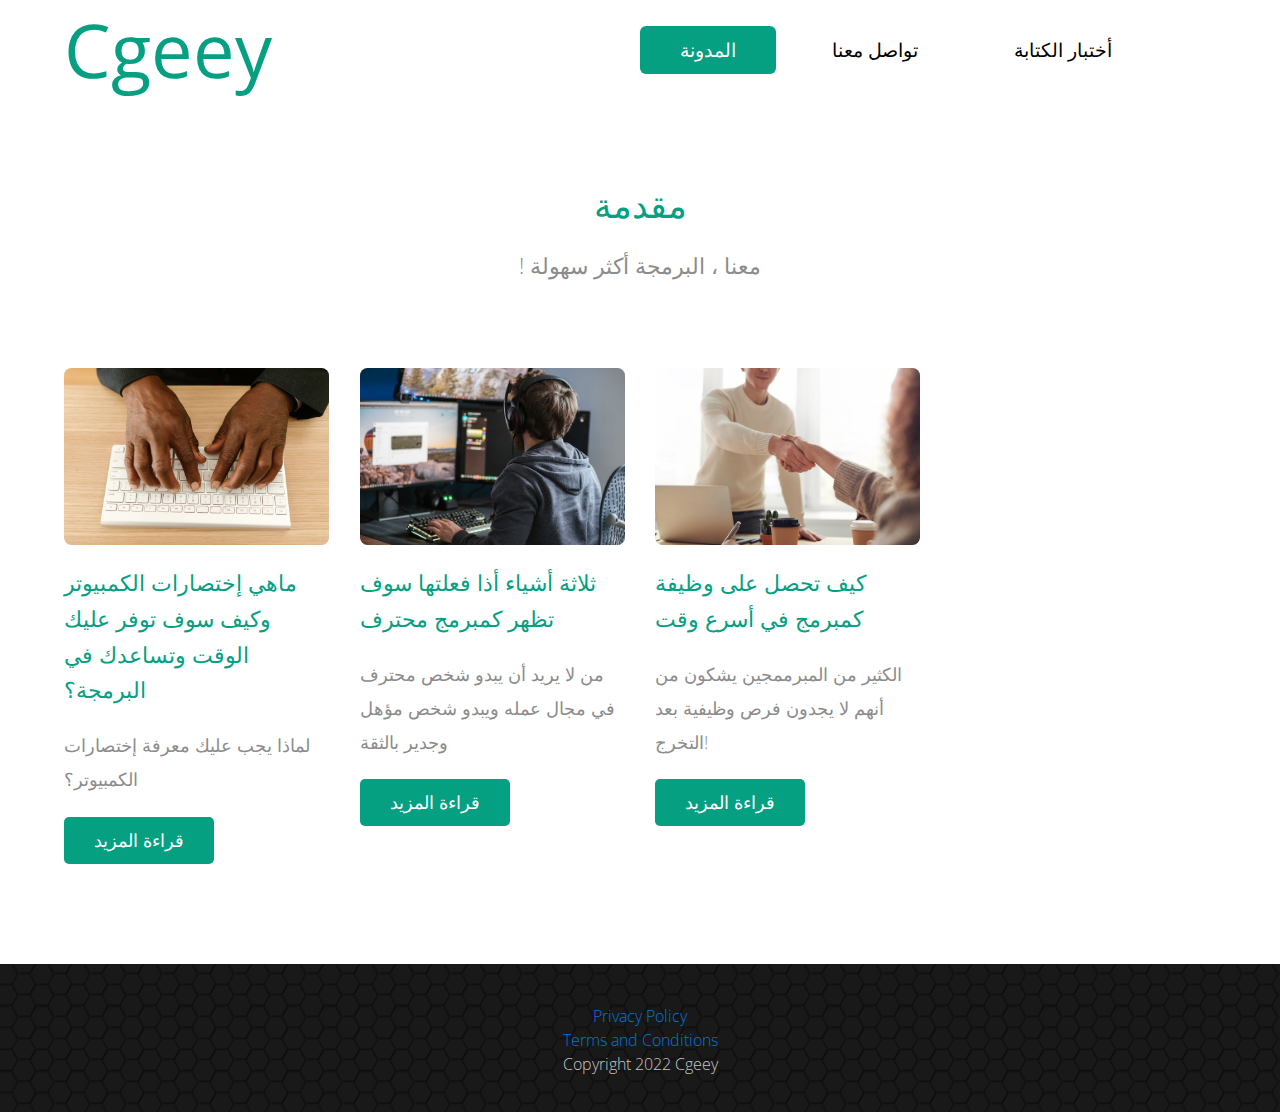
<file: index.html>
<!DOCTYPE html>
<html>
<head>
    <script async src="https://pagead2.googlesyndication.com/pagead/js/adsbygoogle.js?client=ca-pub-9158294512591821"
     crossorigin="anonymous"></script>
    <meta charset="utf-8">
    <!-- Global site tag (gtag.js) - Google Analytics -->
<script async src="https://www.googletagmanager.com/gtag/js?id=G-RV0HXHXZ92"></script>
<script>
  window.dataLayer = window.dataLayer || [];
  function gtag(){dataLayer.push(arguments);}
  gtag('js', new Date());

  gtag('config', 'G-RV0HXHXZ92');
</script>
    <meta http-equiv="X-UA-Compatible" content="IE=edge">
    <meta name="viewport" content="width=device-width, initial-scale=1">
<link rel="icon" href="img/cgeey.png">
    <title>دليل المبرمجين</title>
    <link rel="stylesheet" href="https://fonts.googleapis.com/css?family=Open+Sans:300,400">  <!-- Google web font "Open Sans" -->
    <link rel="stylesheet" href="css/bootstrap.min.css">                                      <!-- Bootstrap style -->
    <link rel="stylesheet" href="css/templatemo-style.css">                                   <!-- Templatemo style -->

    
</head>

    <body>
       
        <div class="tm-header">
            <div class="container-fluid">
                <div class="tm-header-inner">
                    <a href="#" class="navbar-brand tm-site-name">Cgeey</a>
                    
                    <!-- navbar -->
                    <nav class="navbar tm-main-nav">

                        <button class="navbar-toggler hidden-md-up" type="button" data-toggle="collapse" data-target="#tmNavbar">
                            &#9776;
                        </button>
                        
                        <div class="collapse navbar-toggleable-sm" id="tmNavbar">
                            <ul class="nav navbar-nav">
                                <li class="nav-item active">
                                <a href="index.html" class="nav-link">المدونة</a>
                                </li>
                                <li class="nav-item">
                                <a href="contactus.html" class="nav-link">تواصل معنا</a></li>
                                <li class="nav-item">
                                    <li class="nav-item">
                                <a href="TypingGame/index.html" class="nav-link">أختبار الكتابة</a></li>
                                <li class="nav-item">
                                </li>
                                <li class="nav-item">
                                </li>
                            </ul>                        
                        </div>
                        
                    </nav>  

                </div>                                  
            </div>            
        </div>

        <section class="tm-section">
            <div class="container-fluid">
                
                
                <div class="row">
                    <div class="col-xs-12 col-sm-12 col-md-12 col-lg-12 text-xs-center">
                        <h2 class="tm-gold-text tm-title">مقدمة</h2>
                        <p class="tm-subtitle">! معنا ، البرمجة أكثر سهولة</p>
                    </div>
                </div>
                                    

                <div class="row">
                                    <!-- post number01 -->
                    <div class="col-xs-12 col-sm-6 col-md-6 col-lg-3 col-xl-3">
                        <div class="tm-content-box">
                            <img src="img/img02.jpg" alt="Image" class="tm-margin-b-20 img-fluid">
                            <h4 class="tm-margin-b-20 tm-gold-text">ماهي إختصارات الكمبيوتر وكيف سوف توفر عليك الوقت وتساعدك في البرمجة؟</h4>
                            <p class="tm-margin-b-20">لماذا يجب عليك معرفة إختصارات  الكمبيوتر؟</p>
                            <a href="post.html" class="tm-btn text-uppercase">قراءة المزيد</a>    
                        </div>
                    </div>
                    
                    
                     
                                    <!-- post number02 -->
                    <div class="col-xs-12 col-sm-6 col-md-6 col-lg-3 col-xl-3">
            <!--box-->     <div class="tm-content-box">
            <!--img-->        <img src="img/p3.jpg" alt="Image" class="tm-margin-b-20 img-fluid">
            <!--h4-->             <h4 class="tm-margin-b-20 tm-gold-text">ثلاثة أشياء أذا فعلتها سوف تظهر كمبرمج محترف </h4>
            <!--p-->           <p class="tm-margin-b-20">من لا يريد أن يبدو شخص محترف في مجال عمله ويبدو شخص مؤهل وجدير بالثقة</p>
            <!--url-->            <a href="post02.html" class="tm-btn text-uppercase">قراءة المزيد</a>    
                        </div>
                    </div> 
                    
                                                       <!-- post number03 -->
                    <div class="col-xs-12 col-sm-6 col-md-6 col-lg-3 col-xl-3">
            <!--box-->     <div class="tm-content-box">
            <!--img-->        <img src="img/p4.jpg" alt="Image" class="tm-margin-b-20 img-fluid">
            <!--h4-->             <h4 class="tm-margin-b-20 tm-gold-text">كيف تحصل على وظيفة كمبرمج في أسرع وقت</h4>
            <!--p-->           <p class="tm-margin-b-20">الكثير من المبرممجين يشكون من أنهم لا يجدون فرص وظيفية بعد التخرج!</p>
            <!--url-->            <a href="post03.html" class="tm-btn text-uppercase">قراءة المزيد</a>    
                        </div>
                    </div> 
                    
                    
                                
                                
                            </div>
                    
                        </div>
        </section>
        
        <footer class="tm-footer">
            

                <div class="row">
                    <div class="col-xs-12 tm-copyright-col">
                         <a href="privacypolicy.html"><center>Privacy Policy</center></a>
                        <em></em>                        <em></em>
                        <em></em>

                        <a href="terms.html"><center>Terms and Conditions</center></a>
                        <p class="tm-copyright-text"><center>Copyright 2022 Cgeey</center></p>
                    </div>
                </div>
            

        </footer>

        <!-- load JS files -->
        <script src="js/jquery-1.11.3.min.js"></script>             <!-- jQuery (https://jquery.com/download/) -->
        <script src="https://www.atlasestateagents.co.uk/javascript/tether.min.js"></script> <!-- Tether for Bootstrap, http://stackoverflow.com/questions/34567939/how-to-fix-the-error-error-bootstrap-tooltips-require-tether-http-github-h --> 
        <script src="js/bootstrap.min.js"></script>                 <!-- Bootstrap (http://v4-alpha.getbootstrap.com/) -->
       
</body>
</html>
</file>
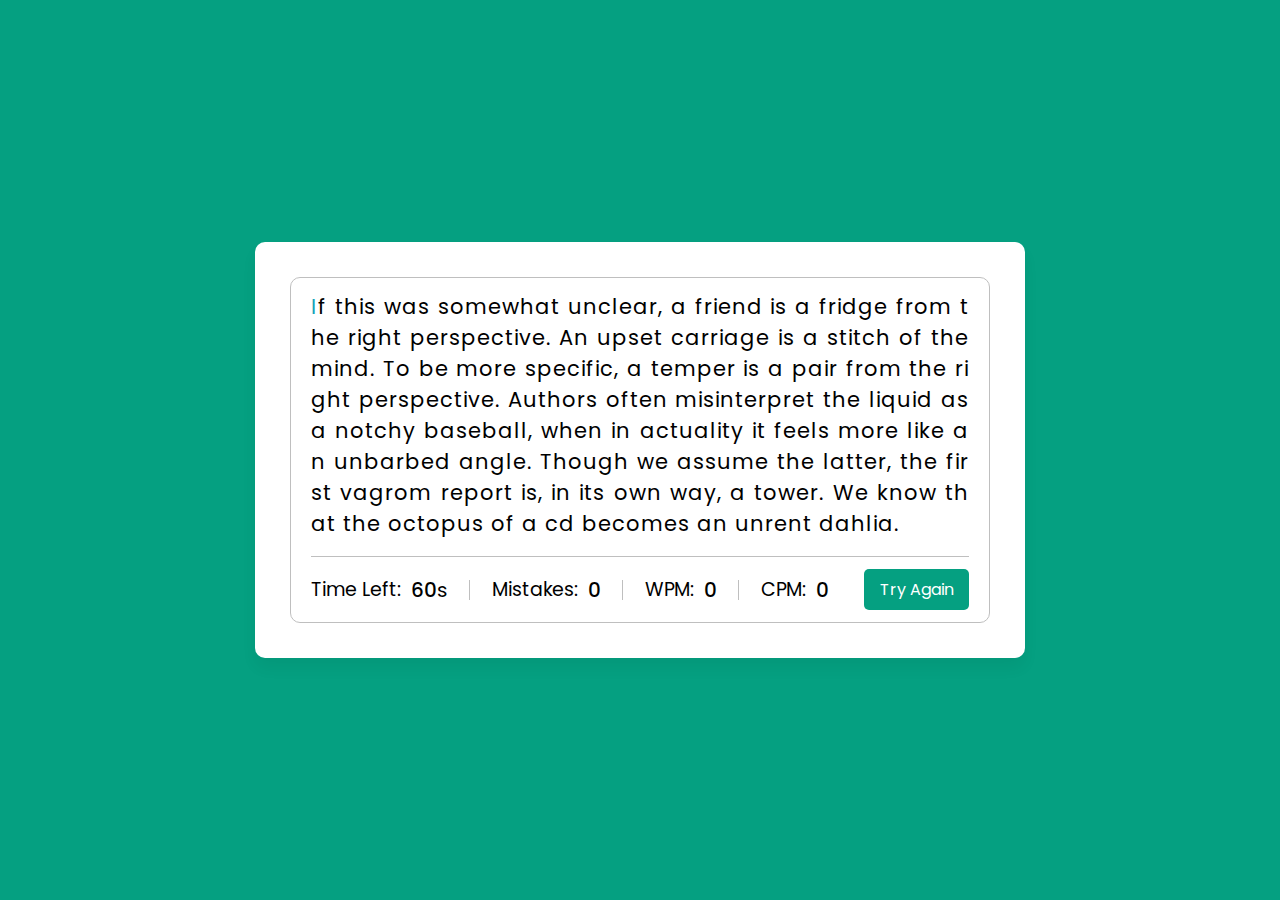
<file: TypingGame/index.html>
<!DOCTYPE html>
<html lang="en" dir="ltr">
  <head>
    <meta charset="utf-8">
      <link rel="icon" href="img/cgeey.png">
    <title>Typing Speed Test Game | CodingNepal</title>
    <link rel="stylesheet" href="style.css">
    <meta name="viewport" content="width=device-width, initial-scale=1.0">
  </head>
  <body>
    <div class="wrapper">
      <input type="text" class="input-field">
      <div class="content-box">
        <div class="typing-text">
          <p></p>
        </div>
        <div class="content">
          <ul class="result-details">
            <li class="time">
              <p>Time Left:</p>
              <span><b>60</b>s</span>
            </li>
            <li class="mistake">
              <p>Mistakes:</p>
              <span>0</span>
            </li>
            <li class="wpm">
              <p>WPM:</p>
              <span>0</span>
            </li>
            <li class="cpm">
              <p>CPM:</p>
              <span>0</span>
            </li>
          </ul>
          <button>Try Again</button>
        </div>
      </div>
    </div>

    <script src="js/paragraphs.js"></script>
    <script src="js/script.js"></script>
  
  </body>
</html>
</file>
<file: css/templatemo-style.css>
body {
	color: #8c8c8c;
	font-family: 'Open Sans', Helvetica, Arial, sans-serif;
	font-size: 18px;
	font-weight: 300;
	overflow-x: hidden;
}

a, button { transition: all 0.3s ease; }
a:hover,
a:focus {
	text-decoration: none;
	outline: none;
}

h2 { font-size: 2.2rem; }
.tm-thin-font { font-weight: 300; }

.container-fluid {
	margin-left: auto;
	margin-right: auto;
	max-width: 1390px;
	overflow-x: hidden;
}

@media (max-width: 1390px) {
	.container-fluid {
		padding-left: 5%;
		padding-right: 5%;
	}
}

.tm-header-inner {
	display: -webkit-flex;
	display: -ms-flexbox;
	display: flex;
	-webkit-align-items: center;
	    -ms-flex-align: center;
	        align-items: center;
	-webkit-justify-content: space-between;
	    -ms-flex-pack: justify;
	        justify-content: space-between;
	height: 100px;
    overflow: hidden;
}

.tm-site-name {
	color: #05A081;
	display: block;
	font-size: 4.6rem;
	font-weight: 400;
}

.tm-main-nav { font-size: 1.2rem; }

.navbar-nav .nav-link {
	border-radius: 6px;
	color: black;
	padding: 10px 40px;
}

.nav-item.active .nav-link,
.nav-link:hover,
.nav-link:focus {
	color: white;
	background-color: #05A081;

}

.tm-gold-text { color: #05A081; }

.tm-section {
	padding-top: 80px;
	padding-bottom: 100px;
}

.tm-home-img-container {
	background-image: url('../img/tm-home-img.jpg');
	background-size: auto;
	background-position: center;
	background-repeat: no-repeat;
	height: 500px;
}

.tm-about-img-container { background-image: url('../img/tm-about-img.jpg');	}
.tm-blog-img-container { background-image: url('../img/tm-blog-img.jpg'); }
.tm-contact-img-container { background-image: url('../img/tm-contact-img.jpg'); }

.tm-about-img-container,
.tm-blog-img-container,
.tm-contact-img-container {
	background-size: auto 200px;
	background-position: center;
	background-repeat: no-repeat;
	height: 200px;
}

.tm-title {
	margin-bottom: 1rem;
	line-height: 1.4;
}

.tm-subtitle {
	font-size: 1.4rem;
	max-width: 800px;
	margin: 0 auto 80px;
}

  
.tm-content-box {
    
    max-width: 310px;
	margin: 0 auto;
}

h3 { font-size: 1.65rem; }
h4 { 
	font-size: 1.4rem;
	line-height: 1.6;
}

.tm-btn {
	color: white;
	background-color: #05A081;
	border: none;
	border-radius: 5px;
	display: inline-block;
	padding: 10px 30px;
}

.tm-btn:hover,
.tm-btn:focus {
	background-color: #05A081;
	color: white;
	outline: none;
}

.tm-btn-gray { background-color: #666666; }
.tm-btn-gray:hover,
.tm-btn-gray:focus {
	background-color: #515050;	
}

.tm-margin-b-15 {border-radius: 7.5px; margin-bottom: 15px; }
.tm-margin-b-20 {border-radius: 7.5px; margin-bottom: 20px; }
.tm-margin-b-30 {border-radius: 7.5px; margin-bottom: 30px; }
.tm-margin-b-40 {border-radius: 7.5px; margin-bottom: 40px; }
.tm-margin-t-big {border-radius: 7.5px;margin-top: 90px; }
.tm-margin-t-mid {border-radius: 7.5px; margin-top: 60px; }
.tm-margin-t-small {border-radius: 7.5px; margin-top: 30px; }

.tm-text-link { 
	color: #006699; 
	line-height: 2.8;
	text-decoration: underline;
}
.tm-overflow-auto { overflow: auto; }
.tm-small-font { font-size: 1rem; }
.tm-related-post { margin-bottom: 40px; }
.tm-related-post:last-child { margin-bottom: 0; }
.media-left { padding-right: 25px; }
.media-body {
	border-bottom: 1px solid #ccc;
	padding-bottom: 25px;
}

.tm-media-description { margin-bottom: 0; }

.tm-2-col-right { padding-left: 20px; }

.tm-footer {
	color: #c6c6c6;
	background-color: #191919;
	background-image: url('../img/classic-pattern-bg.png');
	font-size: 1rem;
	padding-top: 40px;
	padding-bottom: 20px;
}

.tm-footer-links-container { padding-left: 10px; }

.tm-footer-link {
	color: #05A081;
	line-height: 2.8;
	text-decoration: underline;
}

.tm-footer-link:hover,
.tm-footer-link:focus {
	color: #05A081;
	text-decoration: none;
}
.tm-footer-thumbnail { margin-bottom: 5px; }

.tm-copyright-text { 
	color: #999999; 
	margin-bottom: 0;
}

hr { border-top: 1px solid #CCCCCC; }
p { line-height: 1.9; }

.tm-gray-bg { 
	background-color: #CCCCCC; 
	color: black;
	padding: 30px 20px 20px;
}
.tm-footer-content-box-title { margin-bottom: 30px; }

.tm-img-post { margin-bottom: 30px; }

.tm-aside-r { padding-left: 30px; }

.form-control {
	border-radius: 0;
	font-size: 1.1rem;
	padding: 0.75rem 1rem;
}

.form-control:focus { border-color: #05A081; }

.tm-form-description { margin-top: 30px; }
.tm-contact-form { padding-top: 20px; }

#google-map {
    height: 333px;
    width: 100%;
    margin-top: 40px;
}

.tm-contact-right { padding-left: 30px; }
.tm-p-small { font-size: 1rem; }

@media (max-width: 1199px) {
	.tm-2-col-left { padding-right: 0; }
	.tm-2-col-right { padding-left: 0; }
	.tm-text-link {
		line-height: 2.2;
	}
	.container-fluid {
		padding-left: 4%;
		padding-right: 4%;
	}
}

@media (max-width: 991px){

	.tm-home-img-container {
		background:none;
		height: auto;
	}

	.tm-subtitle { margin-bottom: 40px; }
	
	#tmNavbar .navbar-nav .nav-link { padding: 10px 25px; }
	.media { max-width: 240px; }
	.media-left {
		display: block;
		margin-bottom: 20px;
	}

	.tm-content-box { margin-bottom: 50px; }
	.tm-text-link { line-height: 2.4; }

	.tm-section {
	    padding-top: 50px;
	    padding-bottom: 60px;
	}

	.tm-2-col-left, .tm-2-col-right { 
		margin: 0 auto;
		max-width: 660px; 
	}
	
	.tm-margin-t-big { margin-top: 30px; }
	.media { max-width: 100%; }
	.media-left {
		display: table-cell;
		margin-bottom: 0;
	}

	.tm-footer-content-box { margin-bottom: 40px; }

	.tm-2-rows-md-swap {
		display: -webkit-flex;
		display: -ms-flexbox;
		display: flex;
		-webkit-flex-direction: column;
		    -ms-flex-direction: column;
		        flex-direction: column;
	}

	.tm-2-rows-md-down-1 {
		-webkit-order: 1;
		    -ms-flex-order: 1;
		        order: 1;		
	}
	.tm-2-rows-md-down-2 {
		-webkit-order: 2;
		    -ms-flex-order: 2;
		        order: 2;
		margin-bottom: 0;
		margin-top: 30px;		
	}

	.tm-contact-right { 
		padding-left: 15px; 
		padding-top: 40px;
	}
}

@media (max-width: 897px) {
	.tm-btn {
		padding: 10px 15px;
		font-size: 1rem;
	}
}

@media (max-width: 767px) {
	.tm-main-nav {
		position: fixed;
		right: 0;
		top: 21px;
		z-index: 1000;
	}
	#tmNavbar .navbar-nav .nav-item { float: none; }
	#tmNavbar .navbar-nav .nav-link { padding: 10px 35px; }
	#tmNavbar {
		background: white; 
		border-radius: 6px;
	}
	#tmNavbar .navbar-nav .nav-item+.nav-item { margin-left: 0; }
	.navbar-toggler {
		background: white;
		border-color: #cc9900;
		color: #05A081;
		display: block;
		margin-left: auto;
		margin-right: 0;
	}
	.navbar-toggler:focus { outline: none; }
	.tm-content-box { margin-bottom: 50px; }
	
	.tm-2-col-left {
		padding-right: 0;
		max-width: 660px;
	}

	.tm-2-col-right { padding-left: 0; }
	.tm-margin-b-40 { margin-bottom: 25px; }
	
	.tm-copyright-text { padding-top: 0; }
	.tm-gray-bg { padding: 20px 20px 10px; }
	.tm-footer { padding-bottom: 15px; }

	.tm-2-rows-sm-swap {
		display: -webkit-flex;
		display: -ms-flexbox;
		display: flex;
		-webkit-flex-direction: column;
		    -ms-flex-direction: column;
		        flex-direction: column;
	}

	.tm-2-rows-sm-down-1 {
		-webkit-order: 1;
		    -ms-flex-order: 1;
		        order: 1;		
	}
	.tm-2-rows-sm-down-2 {
		-webkit-order: 2;
		    -ms-flex-order: 2;
		        order: 2;
		margin-bottom: 0;
		margin-top: 30px;		
	}

	.tm-sm-m-b { margin-bottom: 20px; }
	.tm-aside-r { padding-left: 15px; }
	.tm-aside-container {
		max-width: 310px;
		margin: 0 auto;
	}

	.tm-blog-post {	padding-bottom: 10px; }
	.tm-content-box-contact {
		margin-top: 40px;
		margin-bottom: 0;
	}

	.tm-contact-row-related-posts {	margin-top: 40px; }
}

@media (max-width: 543px) {
	.tm-footer-links-container { padding-left: 0; }
	.tm-xs-m-t { margin-top: 20px; }
	.tm-btn { padding: 10px 30px; }
}

@media(max-width: 510px) {
	.media { max-width: 240px; }
	.media-left {
		display: block;
		margin-bottom: 20px;
	}
		
	.tm-section {
		padding-top: 10%;
		padding-bottom: 10%;
	}

	.tm-subtitle { margin-bottom: 20px; }
	.tm-margin-b-40 { margin-bottom: 15px; }
	.tm-content-box { margin-bottom: 40px; }
	.tm-margin-t-mid { margin-top: 30px; }
	.tm-footer-content-box { margin-bottom: 40px; }
	.tm-footer-content-box-title { margin-bottom: 15px; }
	#google-map { margin-top: 25px; }
	.tm-map-section { margin-top: 50px; }

	.tm-contact-related-posts-container {
		max-width: 280px;
		margin-left: auto;
		margin-right: auto;
	}
}
</file>
<file: TypingGame/style.css>
/* Import Google Font - Poppins */
@import url('https://fonts.googleapis.com/css2?family=Poppins:wght@400;500;600;700&display=swap');
*{
  margin: 0;
  padding: 0;
  box-sizing: border-box;
  font-family: 'Poppins', sans-serif;
}
body{
  display: flex;
  padding: 0 10px;
  align-items: center;
  justify-content: center;
  min-height: 100vh;
  background: #05A081;
}
::selection{
  color: #fff;
  background: #05A081;
}
.wrapper{
  width: 770px;
  padding: 35px;
  background: #fff;
  border-radius: 10px;
  box-shadow: 0 10px 15px rgba(0,0,0,0.05);
}
.wrapper .input-field{
  opacity: 0;
  z-index: -999;
  position: absolute;
}
.wrapper .content-box{
  padding: 13px 20px 0;
  border-radius: 10px;
  border: 1px solid #bfbfbf;
}
.content-box .typing-text{
  overflow: hidden;
  max-height: 256px;
}
.typing-text::-webkit-scrollbar{
  width: 0;
}
.typing-text p{
  font-size: 21px;
  text-align: justify;
  letter-spacing: 1px;
  word-break: break-all;
}
.typing-text p span{
  position: relative;
}
.typing-text p span.correct{
  color: #56964f;
}
.typing-text p span.incorrect{
  color: #cb3439;
  outline: 1px solid #fff;
  background: #ffc0cb;
  border-radius: 4px;
}
.typing-text p span.active{
  color: #17A2B8;
}
.typing-text p span.active::before{
  position: absolute;
  content: "";
  height: 2px;
  width: 100%;
  bottom: 0;
  left: 0;
  opacity: 0;
  border-radius: 5px;
  background: #05A081;
  animation: blink 1s ease-in-out infinite;
}
@keyframes blink{
  50%{ 
    opacity: 1; 
  }
}
.content-box .content{
  margin-top: 17px;
  display: flex;
  padding: 12px 0;
  flex-wrap: wrap;
  align-items: center;
  justify-content: space-between;
  border-top: 1px solid #bfbfbf;
}
.content button{
  outline: none;
  border: none;
  width: 105px;
  color: #fff;
  padding: 8px 0;
  font-size: 16px;
  cursor: pointer;
  border-radius: 5px;
  background: #05A081;
  transition: transform 0.3s ease;
}
.content button:active{
  transform: scale(0.97);
}
.content .result-details{
  display: flex;
  flex-wrap: wrap;
  align-items: center;
  width: calc(100% - 140px);
  justify-content: space-between;
}
.result-details li{
  display: flex;
  height: 20px;
  list-style: none;
  position: relative;
  align-items: center;
}
.result-details li:not(:first-child){
  padding-left: 22px;
  border-left: 1px solid #bfbfbf;
}
.result-details li p{
  font-size: 19px;
}
.result-details li span{
  display: block;
  font-size: 20px;
  margin-left: 10px;
}
li span b{
  font-weight: 500;
}
li:not(:first-child) span{
  font-weight: 500;
}
@media (max-width: 745px) {
  .wrapper{
    padding: 20px;
  }
  .content-box .content{
    padding: 20px 0;
  }
  .content-box .typing-text{
    max-height: 100%;
  }
  .typing-text p{
    font-size: 19px;
    text-align: left;
  }
  .content button{
    width: 100%;
    font-size: 15px;
    padding: 10px 0;
    margin-top: 20px;
  }
  .content .result-details{
    width: 100%;
  }
  .result-details li:not(:first-child){
    border-left: 0;
    padding: 0;
  }
  .result-details li p, 
  .result-details li span{
    font-size: 17px;
  }
}
@media (max-width: 518px) {
  .wrapper .content-box{
    padding: 10px 15px 0;
  }
  .typing-text p{
    font-size: 18px;
  }
  .result-details li{
    margin-bottom: 10px;
  }
  .content button{
    margin-top: 10px;
  }
}
</file>
